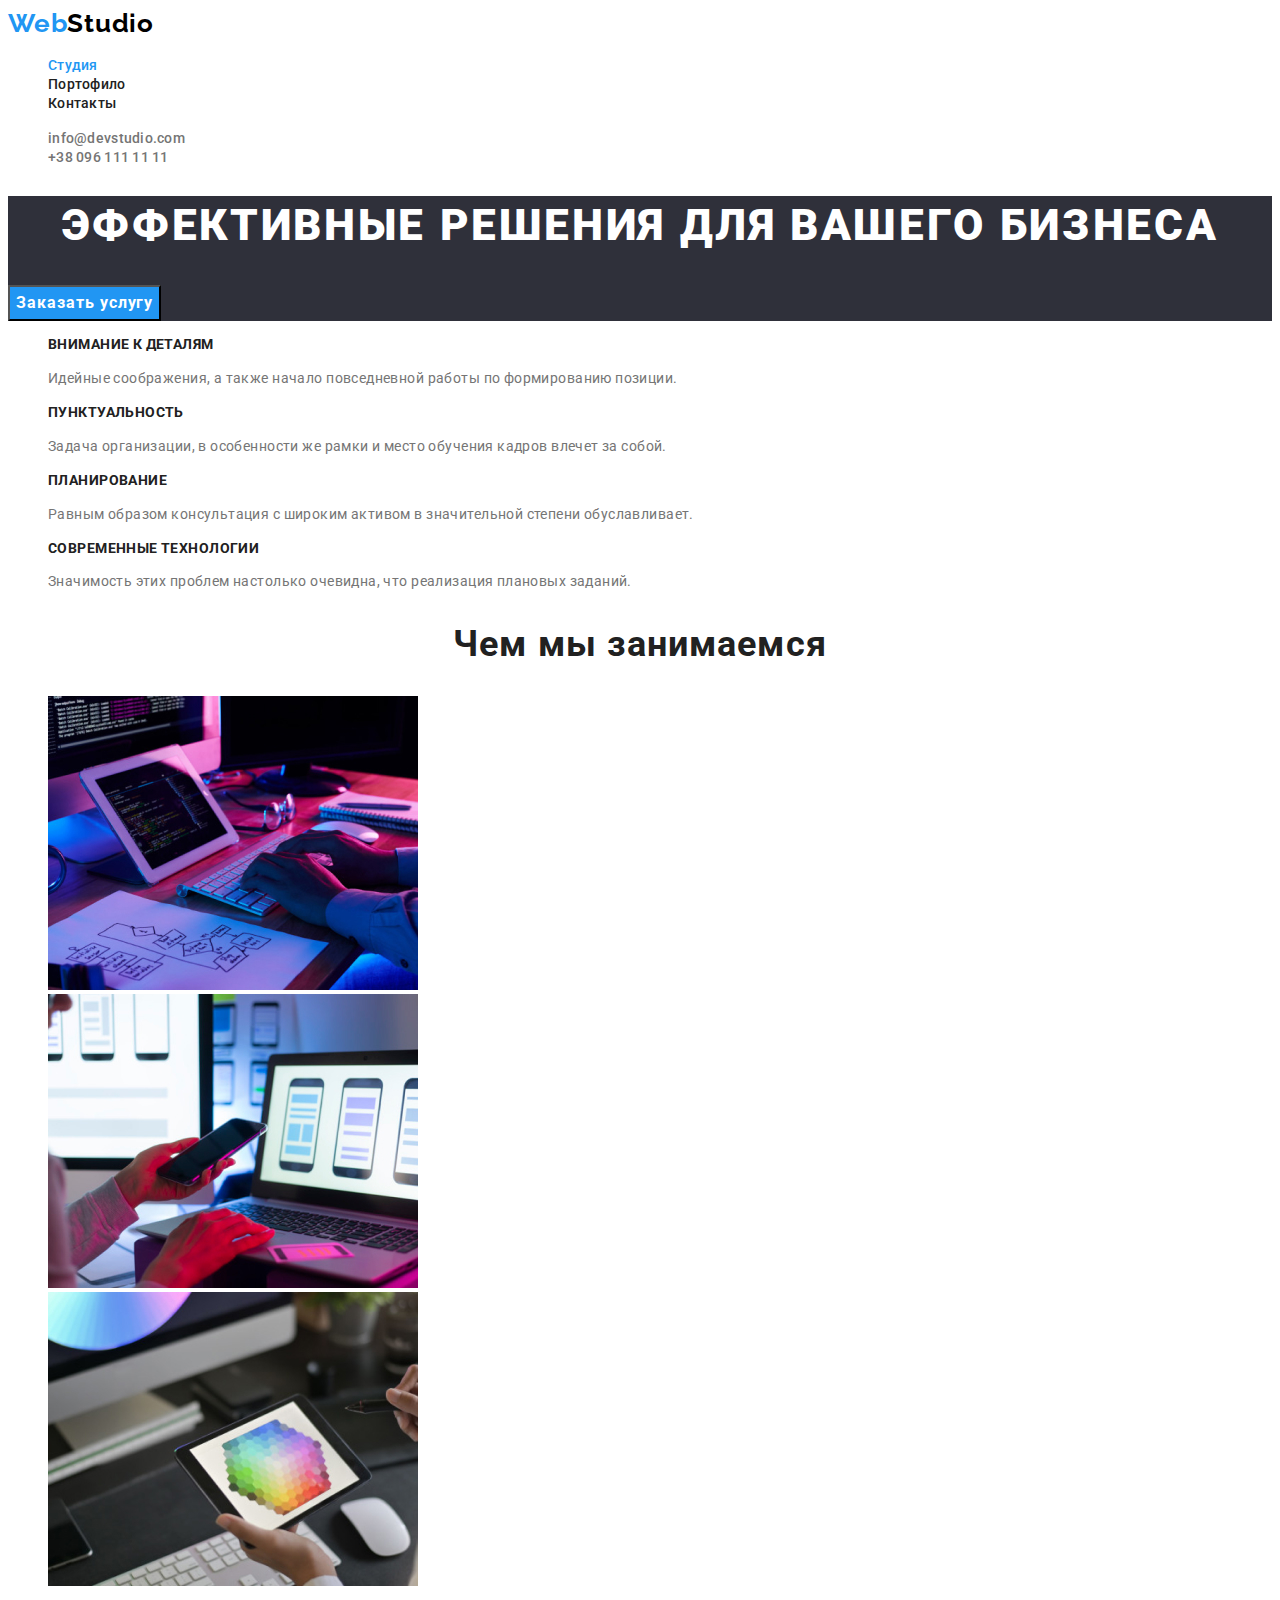
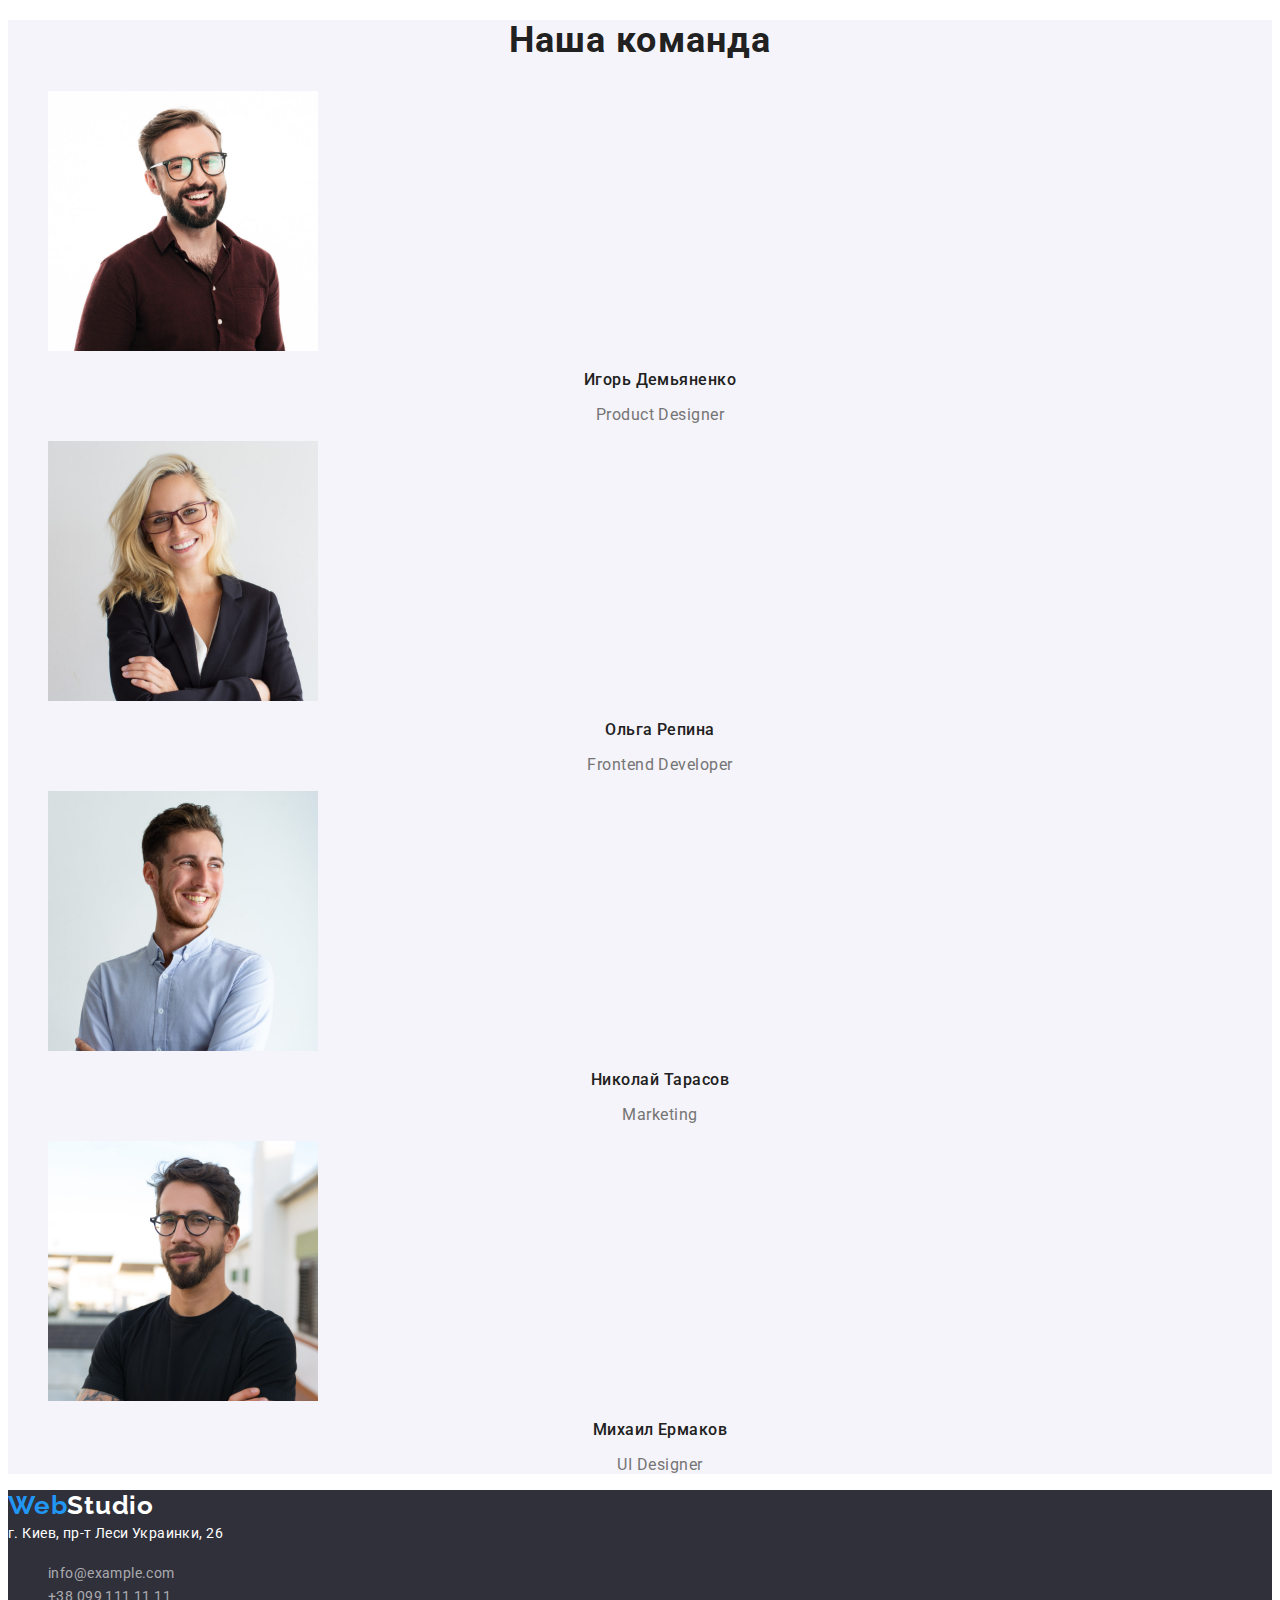
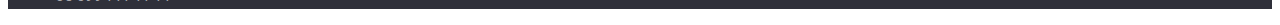
<file: index.html>
<!DOCTYPE html>
<html lang="ru">
  <head>
    <meta charset="UTF-8" />
    <meta http-equiv="X-UA-Compatible" content="IE=edge" />
    <meta name="viewport" content="width=device-width, initial-scale=1.0" />
    <title>Студия</title>
    <link
      rel="stylesheet"
      href="https://cdnjs.cloudflare.com/ajax/libs/modern-normalize/1.1.0/modern-normalize.min.css"
      integrity="sha512-wpPYUAdjBVSE4KJnH1VR1HeZfpl1ub8YT/NKx4PuQ5NmX2tKuGu6U/JRp5y+Y8XG2tV+wKQpNHVUX03MfMFn9Q=="
      crossorigin="anonymous"
      referrerpolicy="no-referrer"
    />
    <link rel="preconnect" href="https://fonts.googleapis.com" />
    <link rel="preconnect" href="https://fonts.gstatic.com" crossorigin />
    <link
      href="https://fonts.googleapis.com/css2?family=Raleway:wght@700&family=Roboto:wght@400;500;700;900&display=swap"
      rel="stylesheet"
    />
    <link rel="stylesheet" href="./css/styles.css" />
  </head>
  <body>
    <header class="header">
      <nav class="navigation-header">
        <a class="link logo-link" href="#">Web<span class="logo-header">Studio</span></a>
        <ul class="list header-list">
          <li><a class="link header-link current" href="#">Студия</a></li>
          <li><a class="link header-link" href="./portfolio.html">Портофило</a></li>
          <li><a class="link header-link" href="">Контакты</a></li>
        </ul>
      </nav>
      <ul class="list">
        <li>
          <a class="link header-contacts" href="mailto:info@devstudio.com">info@devstudio.com</a>
        </li>
        <li><a class="link header-contacts" href="tel:+380961111111">+38 096 111 11 11</a></li>
      </ul>
    </header>

    <main>
      <!-- Hero section -->
      <section class="hero-section">
        <h1 class="hero-title">Эффективные решения для вашего бизнеса</h1>
        <button class="hero-btn btn-pointer" type="button">Заказать услугу</button>
      </section>

      <!--Our qualities  -->
      <section class="our-qualities">
        <h2 class="visually-hidden">Особенности</h2>
        <ul class="list qualities-list">
          <li class="qualities-item">
            <h3 class="qualities-title">Внимание к деталям</h3>
            <p class="qualities-text">
              Идейные соображения, а также начало повседневной работы по формированию позиции.
            </p>
          </li>
          <li class="qualities-item">
            <h3 class="qualities-title">Пунктуальность</h3>
            <p class="qualities-text">
              Задача организации, в особенности же рамки и место обучения кадров влечет за собой.
            </p>
          </li>
          <li class="qualities-item">
            <h3 class="qualities-title">Планирование</h3>
            <p class="qualities-text">
              Равным образом консультация с широким активом в значительной степени обуславливает.
            </p>
          </li>
          <li class="qualities-item">
            <h3 class="qualities-title">Современные технологии</h3>
            <p class="qualities-text">
              Значимость этих проблем настолько очевидна, что реализация плановых заданий.
            </p>
          </li>
        </ul>
      </section>

      <!-- About our work section -->
      <section class="our-work">
        <h2 class="our-work-title">Чем мы занимаемся</h2>
        <ul class="list our-work-list">
          <li class="our-work-item">
            <img src="./images/img.jpg" width="370" height="294" alt="Работает за компьютером" />
          </li>
          <li class="our-work-item">
            <img src="./images/img2.jpg" width="370" height="294" alt="Работает за компьютером" />
          </li>
          <li class="our-work-item">
            <img src="./images/img3.jpg" width="370" height="294" alt="Работает за компьютером" />
          </li>
        </ul>
      </section>

      <!-- Our team section -->
      <section class="our-team-section">
        <h2 class="our-team-title">Наша команда</h2>
        <ul class="list our-team-list">
          <li class="our-team-item">
            <img src="./images/image2.jpg" width="270" height="260" alt="Фото Игоря Демьяненка" />
            <h3 class="teammate-title">Игорь Демьяненко</h3>
            <p class="our-team-name" lang="en">Product Designer</p>
          </li>
          <li class="our-team-item">
            <img src="./images/image.jpg" width="270" height="260" alt="Фото Ольги Репиной" />
            <h3 class="teammate-title">Ольга Репина</h3>
            <p class="our-team-name" lang="en">Frontend Developer</p>
          </li>
          <li class="our-team-item">
            <img src="./images/image3.jpg" width="270" height="260" alt="Фото Николая Тарасова" />
            <h3 class="teammate-title">Николай Тарасов</h3>
            <p class="our-team-name" lang="en">Marketing</p>
          </li>
          <li class="our-team-item">
            <img src="./images/image4.jpg" width="270" height="260" alt="Фото Михаила Ермакова" />
            <h3 class="teammate-title">Михаил Ермаков</h3>
            <p class="our-team-name" lang="en">UI Designer</p>
          </li>
        </ul>
      </section>
    </main>

    <footer class="footer">
      <a class="link logo-link" href="#">Web<span class="logo-footer">Studio</span></a>
      <address class="address">г. Киев, пр-т Леси Украинки, 26</address>
      <ul class="list footer-contacts">
        <li class="item-contacts">
          <a class="link link-contacts" href="mailto:info@example.com">info@example.com</a>
        </li>
        <li class="item-contacts">
          <a class="link link-contacts" href="tel:+380991111111">+38 099 111 11 11</a>
        </li>
      </ul>
    </footer>
  </body>
</html>
</file>
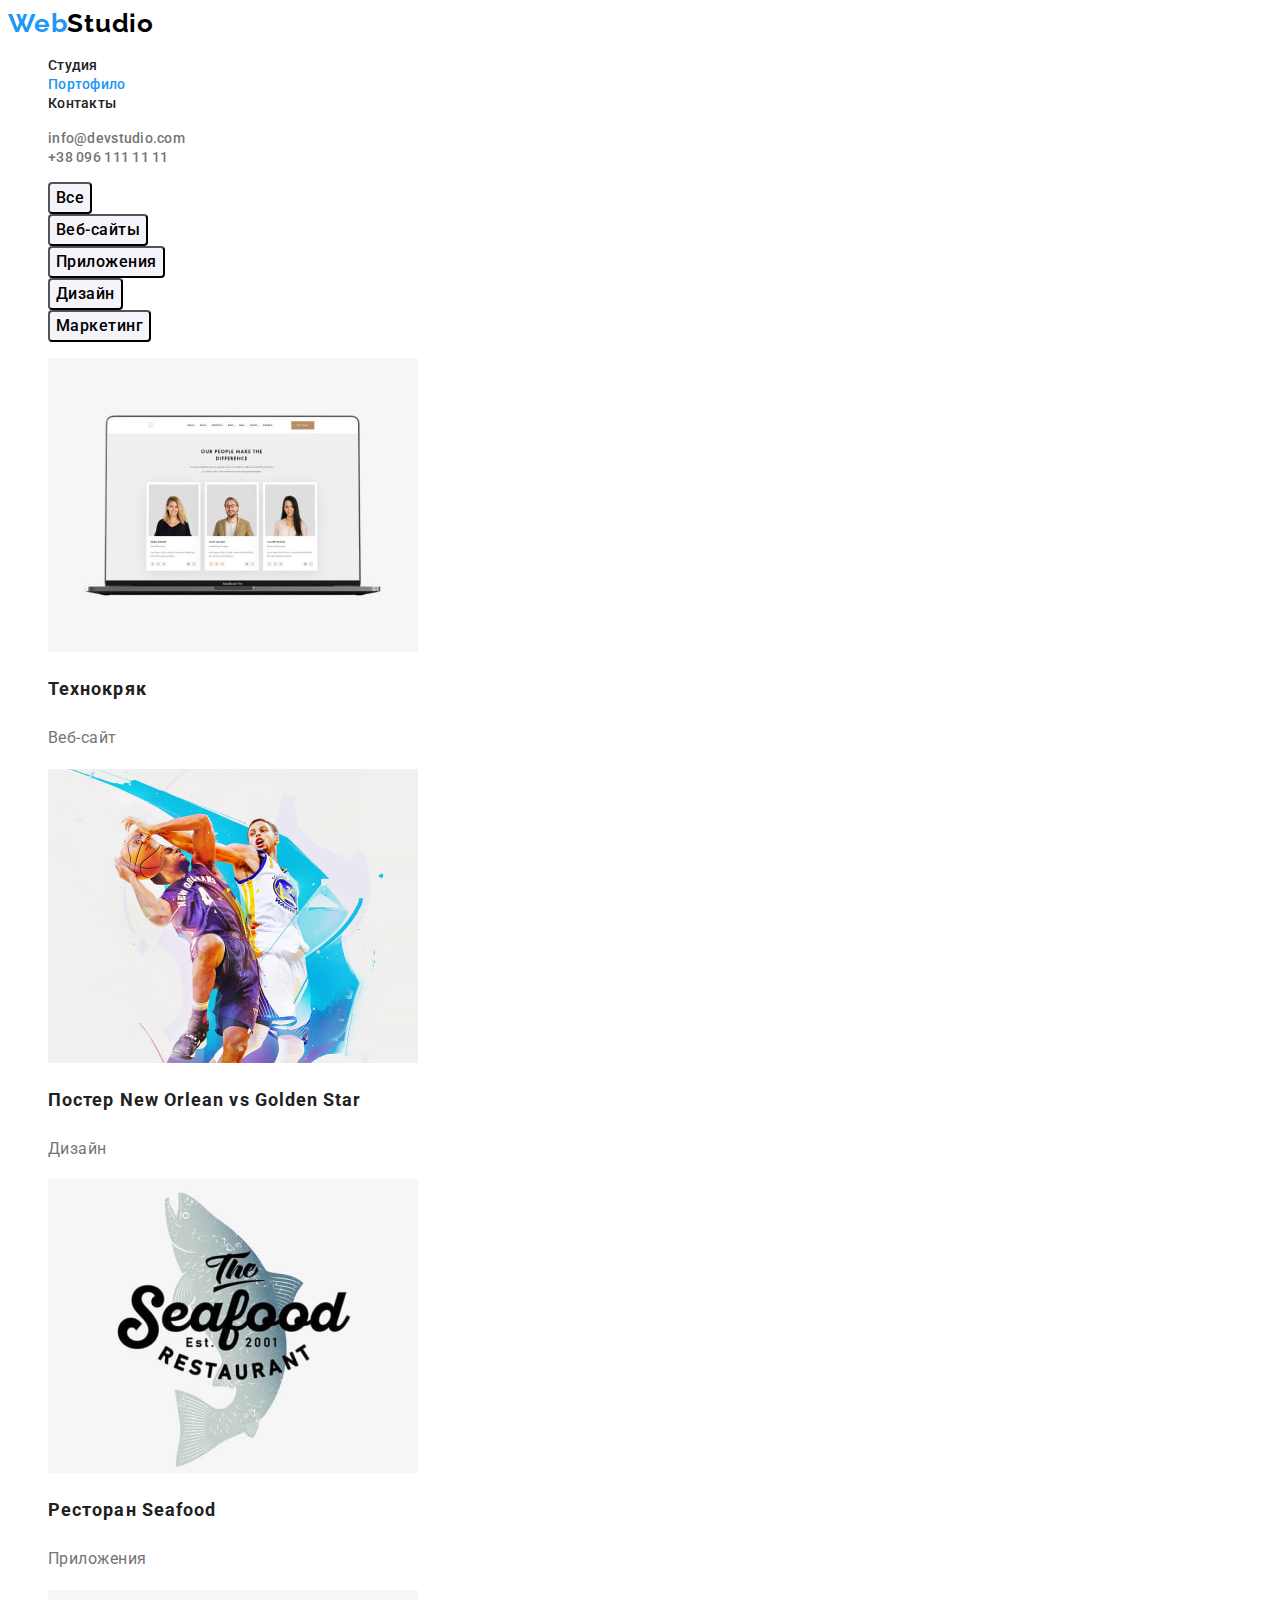
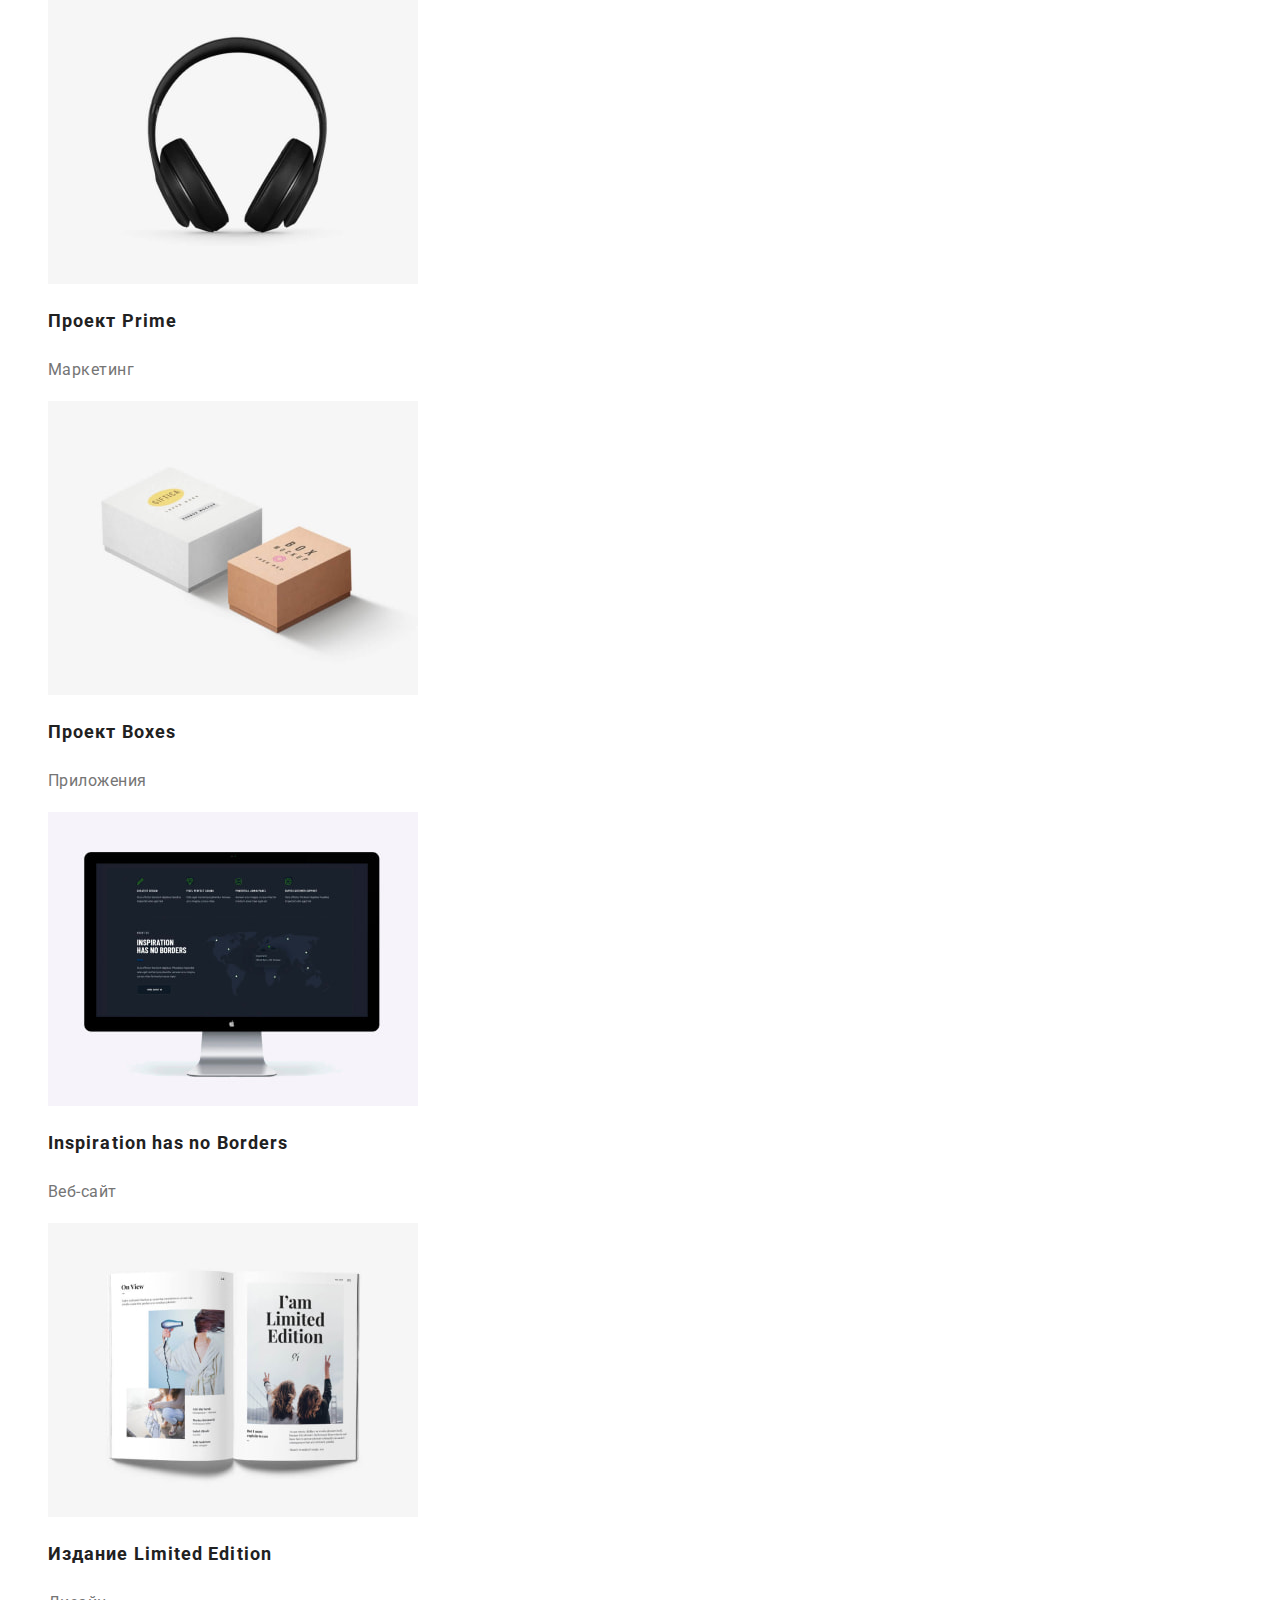
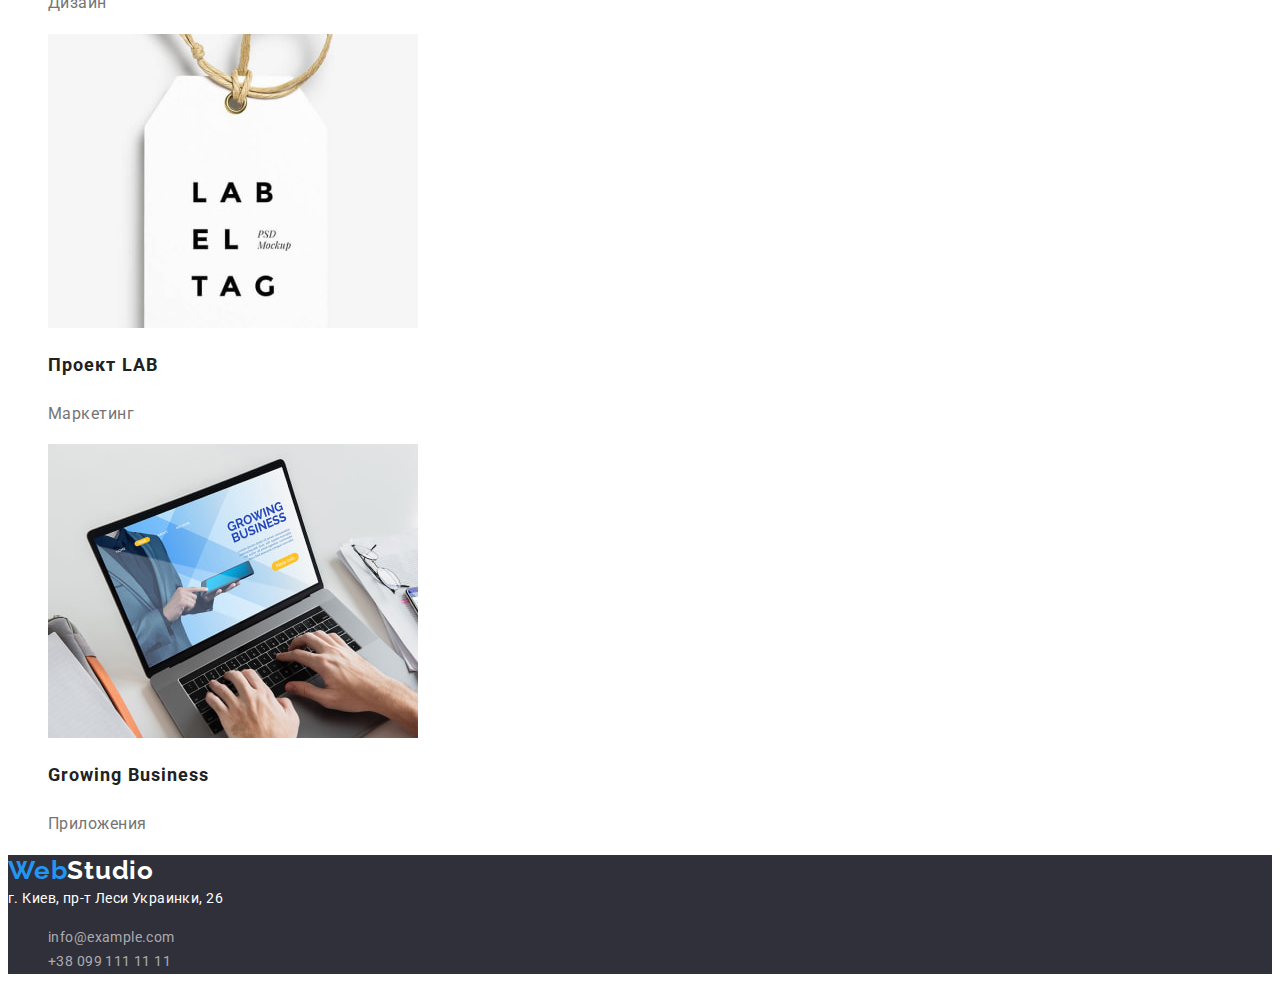
<file: portfolio.html>
<!DOCTYPE html>
<html lang="ru">
  <head>
    <meta charset="UTF-8" />
    <meta http-equiv="X-UA-Compatible" content="IE=edge" />
    <meta name="viewport" content="width=device-width, initial-scale=1.0" />
    <title>Портфолио</title>
    <link
      rel="stylesheet"
      href="https://cdnjs.cloudflare.com/ajax/libs/modern-normalize/1.1.0/modern-normalize.min.css"
      integrity="sha512-wpPYUAdjBVSE4KJnH1VR1HeZfpl1ub8YT/NKx4PuQ5NmX2tKuGu6U/JRp5y+Y8XG2tV+wKQpNHVUX03MfMFn9Q=="
      crossorigin="anonymous"
      referrerpolicy="no-referrer"
    />
    <link rel="preconnect" href="https://fonts.googleapis.com" />
    <link rel="preconnect" href="https://fonts.gstatic.com" crossorigin />
    <link
      href="https://fonts.googleapis.com/css2?family=Raleway:wght@700&family=Roboto:wght@400;500;700;900&display=swap"
      rel="stylesheet"
    />
    <link rel="stylesheet" href="./css/styles.css" />
  </head>
  <body>
    <header class="header">
      <nav class="navigation-header">
        <a class="link logo-link" href="#">Web<span class="logo-header">Studio</span></a>
        <ul class="list header-list">
          <li><a class="link header-link" href="./index.html">Студия</a></li>
          <li><a class="link header-link current" href="#">Портофило</a></li>
          <li><a class="link header-link" href="">Контакты</a></li>
        </ul>
      </nav>
      <ul class="list">
        <li>
          <a class="link header-contacts" href="mailto:info@devstudio.com">info@devstudio.com</a>
        </li>
        <li><a class="link header-contacts" href="tel:+380961111111">+38 096 111 11 11</a></li>
      </ul>
    </header>
    <main>
      <!-- Our porfolio section -->
      <section class="portfolio">
        <h1 class="visually-hidden">Наши работы</h1>
        <ul class="list filter-list">
          <li class="filter-item"><button class="filter-btn" type="button">Все</button></li>
          <li class="filter-item">
            <button class="filter-btn" type="button">Веб-сайты</button>
          </li>
          <li class="filter-item">
            <button class="filter-btn" type="button">Приложения</button>
          </li>
          <li class="filter-item">
            <button class="filter-btn" type="button">Дизайн</button>
          </li>
          <li class="filter-item">
            <button class="filter-btn" type="button">Маркетинг</button>
          </li>
        </ul>
        <ul class="list porfolio-list">
          <li class="portfolio-item">
            <a class="link porfolio-link" href="">
              <img src="./images/img-nine.jpg" alt="Ноутбук" />
              <h2 class="portfolio-title">Технокряк</h2>
              <p class="portfolio-text">Веб-сайт</p>
            </a>
          </li>
          <li class="portfolio-item">
            <a class="link porfolio-link" href="">
              <img src="./images/img-one.jpg" alt="Постер с игроками в баскетбол" />
              <h2 class="portfolio-title">Постер New Orlean vs Golden Star</h2>
              <p class="portfolio-text">Дизайн</p>
            </a>
          </li>
          <li class="portfolio-item">
            <a class="link porfolio-link" href="">
              <img src="./images/img-two.jpg" alt="Символ ресторана" />
              <h2 class="portfolio-title">Ресторан Seafood</h2>
              <p class="portfolio-text">Приложения</p>
            </a>
          </li>
          <li class="portfolio-item">
            <a class="link porfolio-link" href="">
              <img src="./images/img-three.jpg" alt="Наушники" />
              <h2 class="portfolio-title">Проект Prime</h2>
              <p class="portfolio-text">Маркетинг</p>
            </a>
          </li>
          <li class="portfolio-item">
            <a class="link porfolio-link" href="">
              <img src="./images/img-four.jpg" alt="Коробки" />
              <h2 class="portfolio-title">Проект Boxes</h2>
              <p class="portfolio-text">Приложения</p>
            </a>
          </li>
          <li class="portfolio-item">
            <a class="link porfolio-link" href="">
              <img src="./images/img-five.jpg" alt="Настольный компьютер" />
              <h2 class="portfolio-title">Inspiration has no Borders</h2>
              <p class="portfolio-text">Веб-сайт</p>
            </a>
          </li>
          <li class="portfolio-item">
            <a class="link porfolio-link" href="">
              <img src="./images/img-six.jpg" alt="Книга" />
              <h2 class="portfolio-title">Издание Limited Edition</h2>
              <p class="portfolio-text">Дизайн</p>
            </a>
          </li>
          <li class="portfolio-item">
            <a class="link porfolio-link" href="">
              <img src="./images/img-seven.jpg" alt="Бирка" />
              <h2 class="portfolio-title">Проект LAB</h2>
              <p class="portfolio-text">Маркетинг</p>
            </a>
          </li>
          <li class="portfolio-item">
            <a class="link porfolio-link" href="">
              <img src="./images/img-eight.jpg" alt="Ноутбук" />
              <h2 class="portfolio-title">Growing Business</h2>
              <p class="portfolio-text">Приложения</p>
            </a>
          </li>
        </ul>
      </section>
    </main>
    <footer class="footer">
      <a class="link logo-link" href="#">Web<span class="logo-footer">Studio</span></a>
      <address class="address">г. Киев, пр-т Леси Украинки, 26</address>
      <ul class="list footer-contacts">
        <li class="item-contacts">
          <a class="link link-contacts" href="mailto:info@example.com">info@example.com</a>
        </li>
        <li class="item-contacts">
          <a class="link link-contacts" href="tel:+380991111111">+38 099 111 11 11</a>
        </li>
      </ul>
    </footer>
  </body>
</html>
</file>
<file: css/styles.css>
:root {
  --main-first-color: #212121;
  --main-second-color: #757575;
  --navigation-btn-color: #2196f3;
  --footer-contact-color: rgba(255, 255, 255, 0.6);
  --secondary-color: #ffffff;
  --secondary-other-color: #f5f4fa;
}
body {
  color: var(--main-first-color);
  background-color: var(--secondary-color);
  font-family: 'Roboto', sans-serif;
}
.link {
  text-decoration: none;
}

.list {
  list-style: none;
}

.visually-hidden {
  position: absolute;
  white-space: nowrap;
  width: 1px;
  height: 1px;
  overflow: hidden;
  border: 0;
  padding: 0;
  clip: rect(0 0 0 0);
  clip-path: inset(50%);
  margin: -1px;
}
/* -----------------Header------------------- */
/* ---------Logo---------- */
.logo-link {
  font-family: Raleway;
  font-weight: 700;
  font-size: 26px;
  line-height: 1.2;
  letter-spacing: 0.03em;
  color: var(--navigation-btn-color);
}

.logo-header {
  color: #000000;
}
.logo-footer {
  color: var(--secondary-color);
}

/* --------Navigation-------- */
.header-link {
  font-weight: 500;
  font-size: 14px;
  line-height: 1.14;
  letter-spacing: 0.02em;
  color: var(--main-first-color);
}
.header-link:hover,
.header-link:focus {
  color: var(--navigation-btn-color);
}
.header-list .header-link.current {
  color: var(--navigation-btn-color);
}

.header-contacts {
  font-weight: 500;
  font-size: 14px;
  line-height: 1.14;
  letter-spacing: 0.02em;
  color: var(--main-second-color);
}
.header-contacts:hover,
.header-contacts:focus {
  color: var(--navigation-btn-color);
}
/* -------------------Hero section studio-------------------- */
.hero-section {
  background-color: #2f303a;
}

.hero-title {
  font-weight: 900;
  font-size: 44px;
  line-height: 1.36;
  text-align: center;
  letter-spacing: 0.06em;
  text-transform: uppercase;
  color: var(--secondary-color);
}
.hero-btn {
  font-family: inherit;
  font-weight: 700;
  font-size: 16px;
  line-height: 1.87;
  display: flex;
  align-items: center;
  text-align: center;
  letter-spacing: 0.06em;
  color: var(--secondary-color);
  background-color: var(--navigation-btn-color);
}
.btn-pointer {
  cursor: pointer;
}
.hero-btn:hover,
.hero-btn:focus {
  background-color: #188ce8;
}
/* -----------------Our qualities studio------------------------------ */
.qualities-title {
  font-weight: 700;
  font-size: 14px;
  line-height: 1.14;
  letter-spacing: 0.03em;
  text-transform: uppercase;
  color: var(--main-first-color);
}
.qualities-text {
  font-size: 14px;
  line-height: 1.71;
  letter-spacing: 0.03em;
  color: var(--main-second-color);
}
/* ------------------About our work studio--------------------- */
.our-work-title {
  font-weight: 700d;
  font-size: 36px;
  line-height: 1.16;
  text-align: center;
  letter-spacing: 0.03em;
  color: var(--main-first-color);
}
/* ------------------Our team studio--------------------------- */
.our-team-section {
  background-color: var(--secondary-other-color);
}
.our-team-title {
  font-weight: 700;
  font-size: 36px;
  line-height: 1.16;
  text-align: center;
  letter-spacing: 0.03em;
  color: var(--main-first-color);
}
.teammate-title {
  font-weight: 500;
  font-size: 16px;
  line-height: 1.18;
  text-align: center;
  letter-spacing: 0.03em;
  color: var(--main-first-color);
}
.our-team-name {
  font-size: 16px;
  line-height: 1.18;
  text-align: center;
  letter-spacing: 0.03em;
  color: var(--main-second-color);
}
/* -----------------------Our portfolio--------------- */

.filter-btn {
  font-family: inherit;
  font-weight: 500;
  font-size: 16px;
  line-height: 1.62;
  text-align: center;
  letter-spacing: 0.03em;
  background: var(--secondary-other-color);
  border-radius: 4px;
  cursor: pointer;
}
.filter-btn:hover,
.filter-btn:focus {
  color: var(--secondary-color);
  background: var(--navigation-btn-color);
}

.portfolio-title {
  font-weight: 700;
  font-size: 18px;
  line-height: 2;
  letter-spacing: 0.06em;
  color: var(--main-first-color);
}
.portfolio-text {
  font-size: 16px;
  line-height: 1.87;
  letter-spacing: 0.03em;
  color: var(--main-second-color);
}

/* ----------------------Footer---------------------------- */
.footer {
  background-color: #2f303a;
}
.address {
  font-style: normal;
  font-weight: 400;
  font-size: 14px;
  line-height: 1.71;
  letter-spacing: 0.03em;
  color: var(--secondary-color);
}
.link-contacts {
  font-size: 14px;
  line-height: 1.71;
  letter-spacing: 0.03em;
  color: var(--footer-contact-color);
}
.link-contacts:hover,
.link-contacts:focus {
  color: var(--navigation-btn-color);
}
</file>
